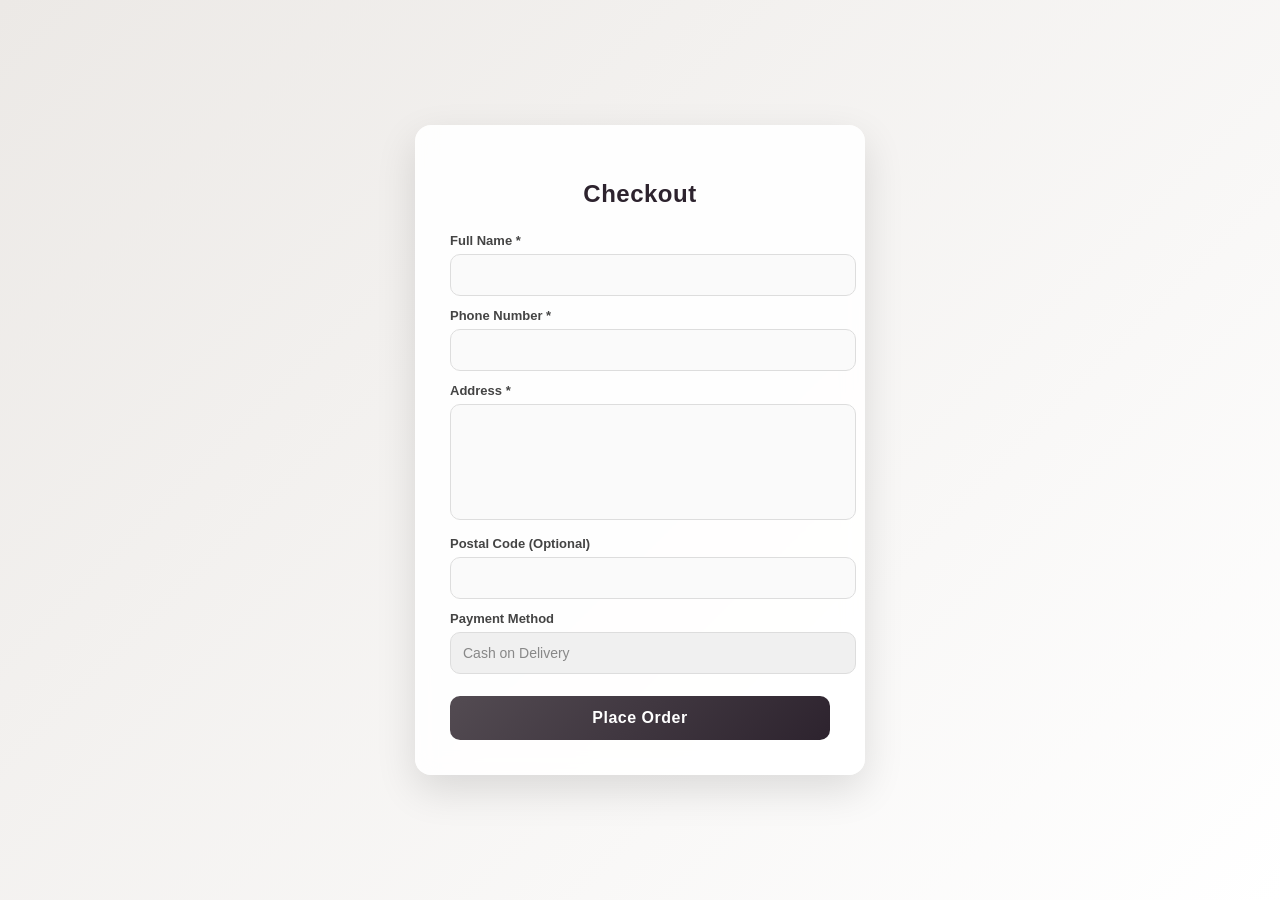
<file: UrbanOak/checkout.html>
<!DOCTYPE html>
<html lang="en">
<head>
  <meta charset="UTF-8">
  <meta name="viewport" content="width=device-width, initial-scale=1.0">
  <title>Checkout - UrbanOak</title>
  <link rel="stylesheet" href="./css/checkout.css">
</head>
<body>

<div class="checkout-container">
  <h2>Checkout</h2>

  <form id="checkoutForm">

    <!-- Full Name -->
    <label>Full Name *</label>
    <input type="text" id="name" required>

    <!-- Phone -->
    <label>Phone Number *</label>
    <input type="tel" id="phone" required>

    <!-- Address -->
    <label>Address *</label>
    <textarea id="address" required></textarea>

    <!-- Postal Code -->
    <label>Postal Code (Optional)</label>
    <input type="text" id="postal">

    <!-- Payment Method -->
    <label>Payment Method</label>
    <input type="text" value="Cash on Delivery" disabled class="cod">

    <!-- Submit -->
    <button type="submit">Place Order</button>

  </form>
</div>

<script src="./js/checkout.js"></script>
</body>
</html>
</file>
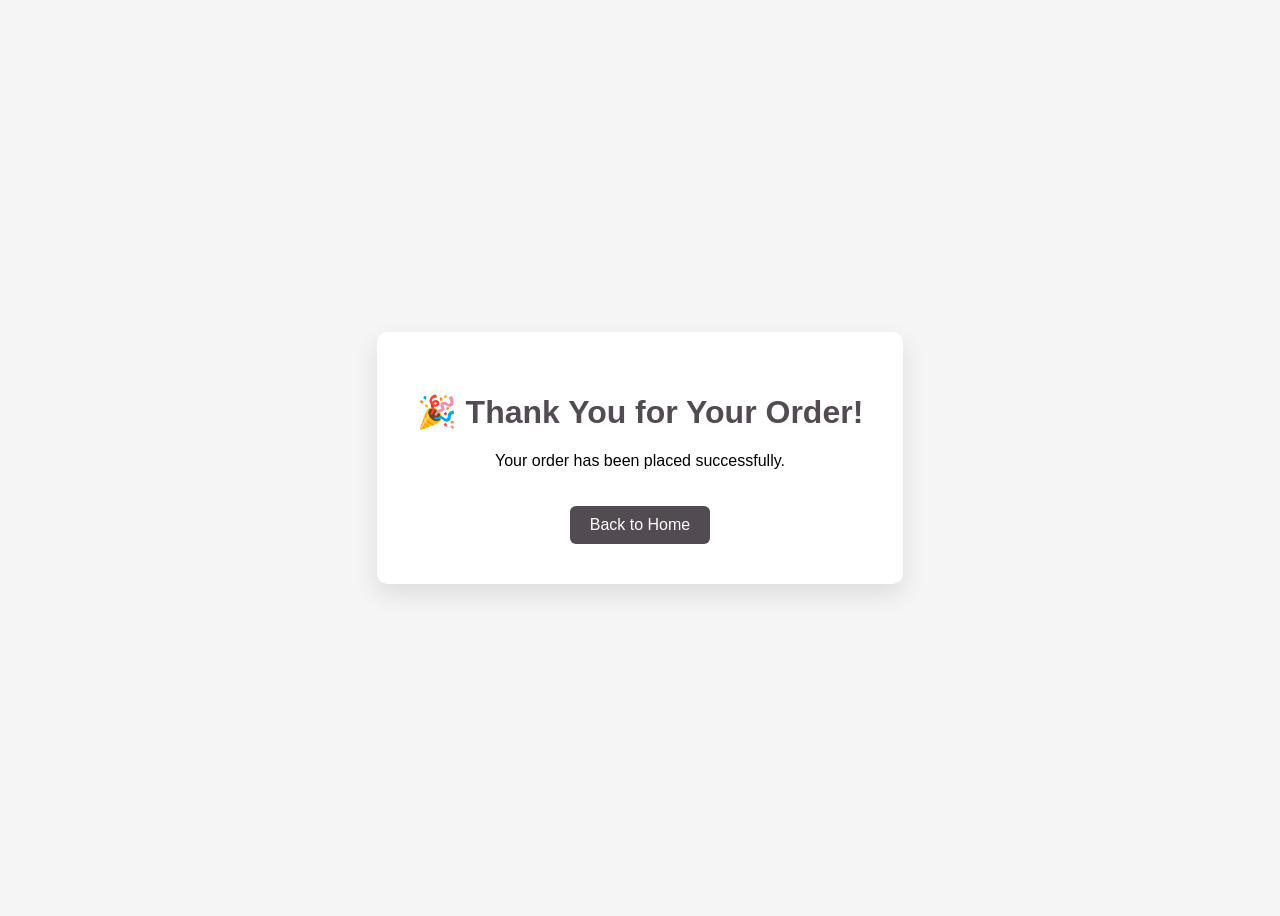
<file: UrbanOak/thankyou.html>
<!DOCTYPE html>
<html lang="en">
<head>
  <meta charset="UTF-8">
  <title>Thank You</title>
  <style>
    body {
      display: flex;
      justify-content: center;
      align-items: center;
      height: 100vh;
      font-family: Arial;
      background: #f5f5f5;
    }

    .box {
      background: white;
      padding: 40px;
      border-radius: 10px;
      text-align: center;
      box-shadow: 0 10px 25px rgba(0,0,0,0.1);
    }

    h1 {
      color: #534b52;
    }

    a {
      display: inline-block;
      margin-top: 20px;
      text-decoration: none;
      color: white;
      background: #534b52;
      padding: 10px 20px;
      border-radius: 6px;
    }
  </style>
</head>
<body>

<div class="box">
  <h1>🎉 Thank You for Your Order!</h1>
  <p>Your order has been placed successfully.</p>
  <a href="index.html">Back to Home</a>
</div>

</body>
</html>
</file>
<file: UrbanOak/css/checkout.css>
/* body {
  font-family: Arial, sans-serif;
  background: #f5f5f5;
  display: flex;
  justify-content: center;
  align-items: center;
  height: 100vh;
}

.checkout-container {
  background: white;
  padding: 30px;
  width: 350px;
  border-radius: 10px;
  box-shadow: 0 10px 25px rgba(0,0,0,0.1);
}

h2 {
  text-align: center;
  margin-bottom: 20px;
}

label {
  display: block;
  margin-top: 10px;
  font-weight: 500;
}

input, textarea {
  width: 100%;
  padding: 10px;
  margin-top: 5px;
  border-radius: 6px;
  border: 1px solid #ccc;
  outline: none;
}

textarea {
  resize: none;
  height: 80px;
}

.cod {
  background: #eee;
  cursor: not-allowed;
}

button {
  width: 100%;
  padding: 12px;
  margin-top: 20px;
  background: #534b52;
  color: white;
  border: none;
  border-radius: 6px;
  cursor: pointer;
  font-size: 16px;
}

button:hover {
  background: #2d232e;
} */


body {
  font-family: 'Inter', Arial, sans-serif;
  background: linear-gradient(135deg, #ece9e6, #ffffff);
  display: flex;
  justify-content: center;
  align-items: center;
  min-height: 100vh;
  margin: 0;
}

/* Checkout Card */
.checkout-container {
  background: rgba(255, 255, 255, 0.9);
  padding: 35px;
  width: 380px;
  border-radius: 16px;
  box-shadow: 0 15px 40px rgba(0,0,0,0.12);
  backdrop-filter: blur(10px);
  transform: translateY(0);
  transition: all 0.3s ease;
  animation: fadeIn 0.6s ease-in-out;
}

.checkout-container:hover {
  transform: translateY(-5px);
  box-shadow: 0 20px 50px rgba(0,0,0,0.18);
}

/* Title */
h2 {
  text-align: center;
  margin-bottom: 25px;
  font-size: 24px;
  color: #2d232e;
  letter-spacing: 0.5px;
}

/* Labels */
label {
  display: block;
  margin-top: 12px;
  font-weight: 600;
  font-size: 13px;
  color: #444;
}

/* Inputs */
input, textarea {
  width: 100%;
  padding: 12px;
  margin-top: 6px;
  border-radius: 10px;
  border: 1px solid #ddd;
  outline: none;
  font-size: 14px;
  transition: all 0.3s ease;
  background: #fafafa;
}

/* Focus effect */
input:focus, textarea:focus {
  border-color: #534b52;
  background: #fff;
  box-shadow: 0 0 0 3px rgba(83, 75, 82, 0.15);
  transform: scale(1.01);
}

/* Textarea */
textarea {
  resize: none;
  height: 90px;
}

/* COD disabled field */
.cod {
  background: #f0f0f0;
  cursor: not-allowed;
  color: #888;
}

/* Button */
button {
  width: 100%;
  padding: 13px;
  margin-top: 22px;
  background: linear-gradient(135deg, #534b52, #2d232e);
  color: white;
  border: none;
  border-radius: 10px;
  cursor: pointer;
  font-size: 16px;
  font-weight: 600;
  letter-spacing: 0.5px;
  transition: all 0.3s ease;
  position: relative;
  overflow: hidden;
}

/* Button hover animation */
button:hover {
  transform: translateY(-2px);
  box-shadow: 0 10px 20px rgba(0,0,0,0.2);
}

/* Button click effect */
button:active {
  transform: scale(0.98);
}

/* Subtle animation */
@keyframes fadeIn {
  from {
    opacity: 0;
    transform: translateY(20px);
  }
  to {
    opacity: 1;
    transform: translateY(0);
  }
}
</file>
